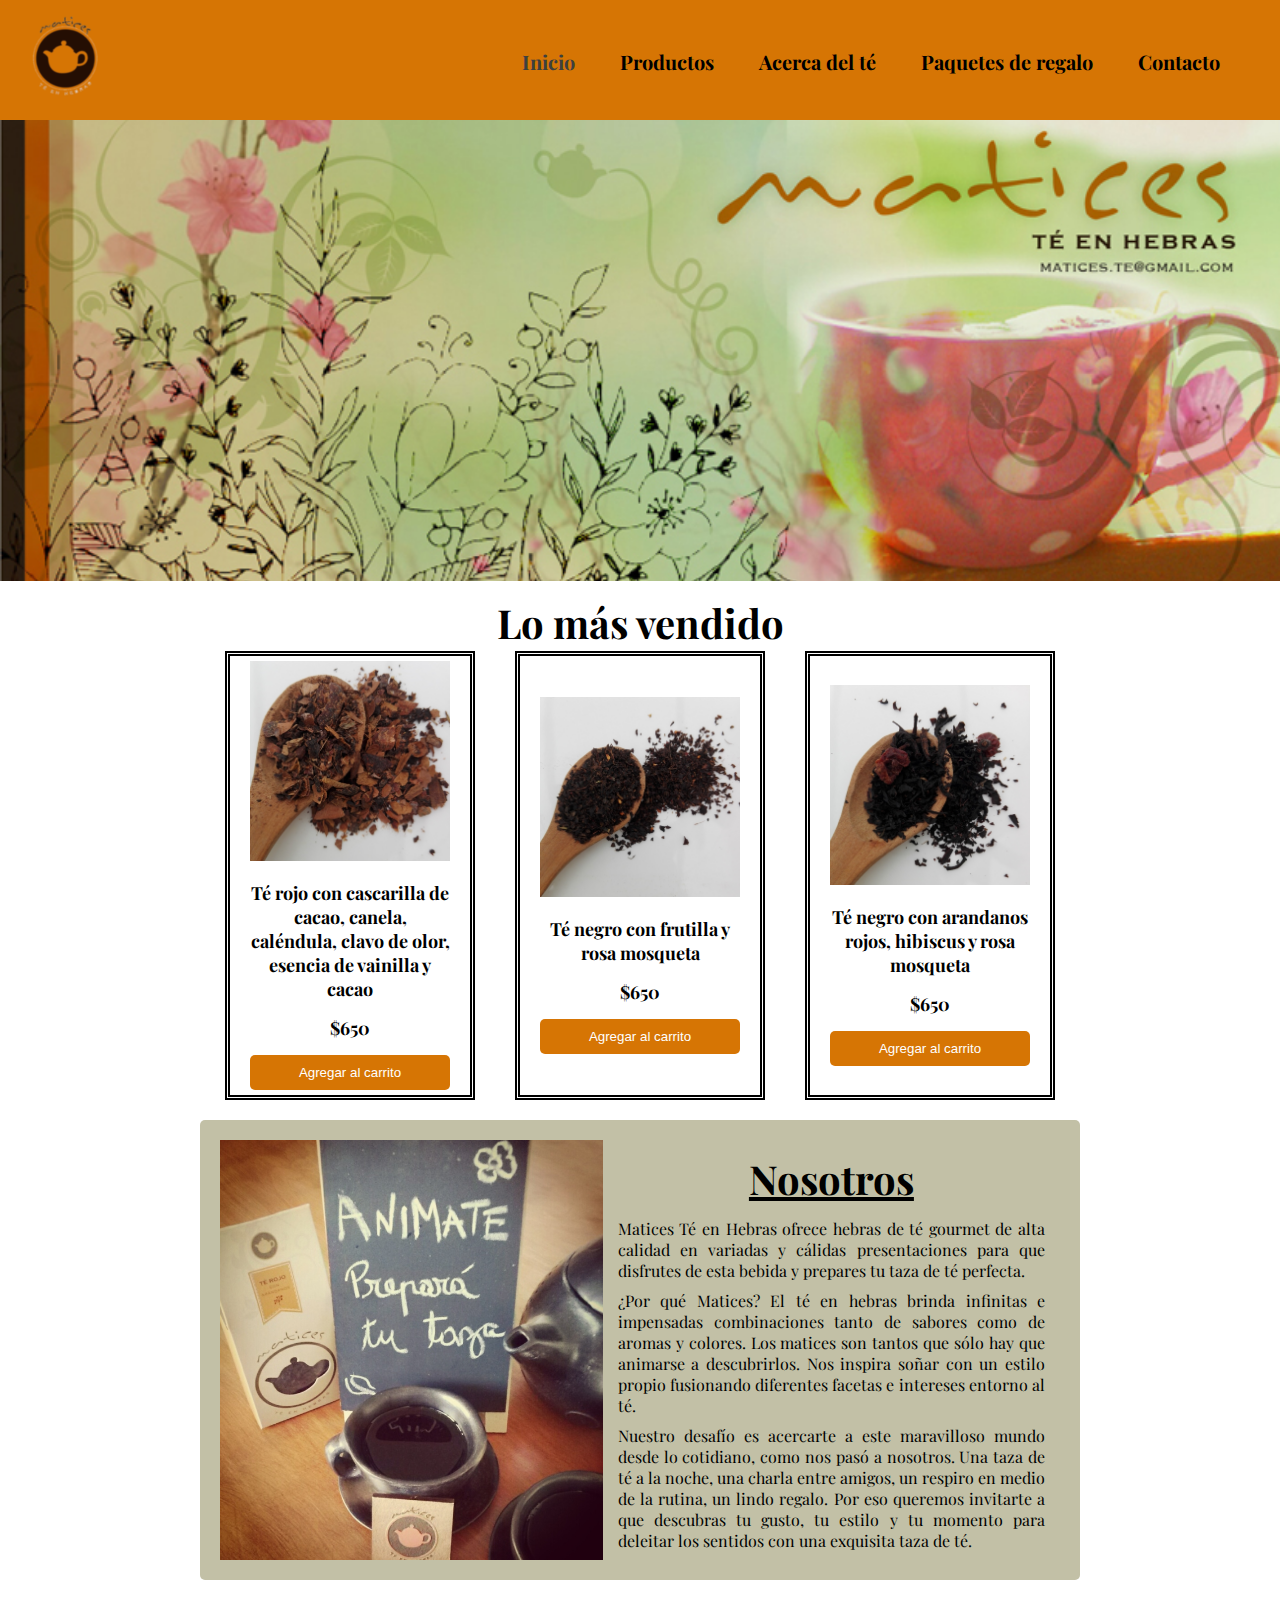
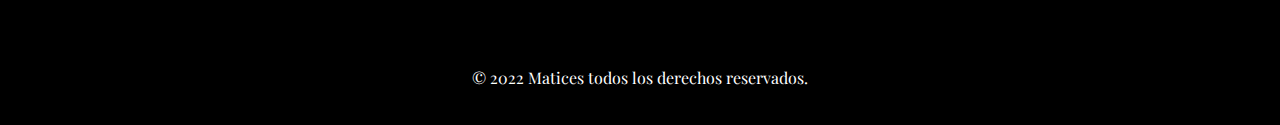
<file: index.html>
<!DOCTYPE html>
<html lang="es">
<head>
    <meta charset="UTF-8"> 
    <meta http-equiv="X-UA-Compatible" content="IE=edge">
    <meta name="viewport" content="width=device-width, initial-scale=1.0">
    <meta name="description" content="Matices ofrece una amplia variedad de té en hebras y productos relacionados a la experiencia de degustación">
    <meta name="keywords" content="Té, té en hebras, regalos de té, variedades de té">
    <link rel="stylesheet" href="https://cdnjs.cloudflare.com/ajax/libs/font-awesome/6.2.1/css/all.min.css" integrity="sha512-MV7K8+y+gLIBoVD59lQIYicR65iaqukzvf/nwasF0nqhPay5w/9lJmVM2hMDcnK1OnMGCdVK+iQrJ7lzPJQd1w==" crossorigin="anonymous" referrerpolicy="no-referrer" />
    <link rel="stylesheet" href="./assets/CSS/style.css">
    <link rel="shortcut icon" href="./assets/img/Icono-logo-matices.png" type="image/x-icon">
    <title>Inicio</title>
</head>
<body>
    <nav>
        <div class="logo">
            <img src="./assets/img/Icono-logo-matices.png" alt="Logo matices">
        </div>
        <input type="checkbox" id="check">
        <label for="check" class="checkbtn">
            <i class="fa-solid fa-bars"></i>
        </label>
        <ul>
            <li><a class="active" href="#">Inicio</a></li>
            <li><a href="./pages/productos.html">Productos</a></li>
            <li><a href="./pages/acerca-del-te.html">Acerca del té</a></li>
            <li><a href="./pages/paquete-regalo.html">Paquetes de regalo</a></li>
            <li><a href="./pages/contacto.html">Contacto</a></li>
        </ul>
    </nav>
    <header></header>
    <main>
        <section class="tarjetas" id="indextarj">
            <div class="titulos2">
                <h1>Lo más vendido</h1>
            </div>
            <div id="tarj">
                <div class="prod">
                    <img class="prod__img" src="./assets/img/Productos/TéRojo-con-cascarilla-de-cacao-canela-caléndula-clavo-de-olor-esencia-de-vainilla-y-cacao.jpg" alt="Té rojo con cascarilla de cacao canela caléndula clavo de olor esencia de vainilla y cacao">
                    <h2 class="prod__titulo">Té rojo con cascarilla de cacao, canela, caléndula, clavo de olor, esencia de vainilla y cacao</h2>
                    <h3 class="prod__precio">$650</h3>
                    <button class="btn">Agregar al carrito</button>
                </div>
                <div class="prod">
                    <img class="prod__img" src="./assets/img/Productos/TéNegro-con-frutilla-y-rosa-mosqueta.jpg" alt="Té negro con frutilla y rosa mosqueta">
                    <h2 class="prod__titulo">Té negro con frutilla y rosa mosqueta</h2>
                    <h3 class="prod__precio">$650</h3>
                    <button class="btn">Agregar al carrito</button>
                </div>
                <div class="prod">
                    <img class="prod__img" src="./assets/img/Productos/TéNegro-con-arandanos-rojos-hibiscus-y-rosa-mosqueta.jpg" alt="Té negro con arandanos rojos hibiscus y rosa mosqueta">
                    <h2 class="prod__titulo">Té negro con arandanos rojos, hibiscus y rosa mosqueta</h2>
                    <h3 class="prod__precio">$650</h3>
                    <button class="btn">Agregar al carrito</button>
                </div>
            </div>
        </section>
        <section class="nosotros">
            <div class="nos">
                <img class="nos__img" src="./assets/img/MaticesTaza.jpg" alt="Matices té en hebras">
                <div class="nos__texto">
                    <h1 class="nos__titulo">Nosotros</h1>
                    <p>Matices Té en Hebras ofrece hebras de té gourmet de alta calidad en variadas y cálidas presentaciones para que disfrutes de esta bebida y prepares tu taza de té perfecta.</p>
                    <p>¿Por qué Matices? El té en hebras brinda infinitas e impensadas combinaciones tanto de sabores como de aromas y colores. Los matices son tantos que sólo hay que animarse a descubrirlos. Nos inspira soñar con un estilo propio fusionando diferentes facetas e intereses entorno al té.</p>
                    <p>Nuestro desafío es acercarte a este maravilloso mundo desde lo cotidiano, como nos pasó a nosotros. Una taza de té a la noche, una charla entre amigos, un respiro en medio de la rutina, un lindo regalo. Por eso queremos invitarte a que descubras tu gusto, tu estilo y tu momento para deleitar los sentidos con una exquisita taza de té.</p>
            </div>
        </section>
    </main>
    <footer>
        <div class="redes">
            <a href="https://es-la.facebook.com/maticesteatime/">
                <i class="fa-brands fa-facebook-f"></i>
            </a>
            <a href="https://www.instagram.com/matices.teenhebras/">
                <i class="fa-brands fa-instagram"></i>
            </a>
        </div>
        <div class="copyright">
            <p>© 2022 Matices todos los derechos reservados.</p>
        </div>
    </footer>
</body>
</html>
</file>
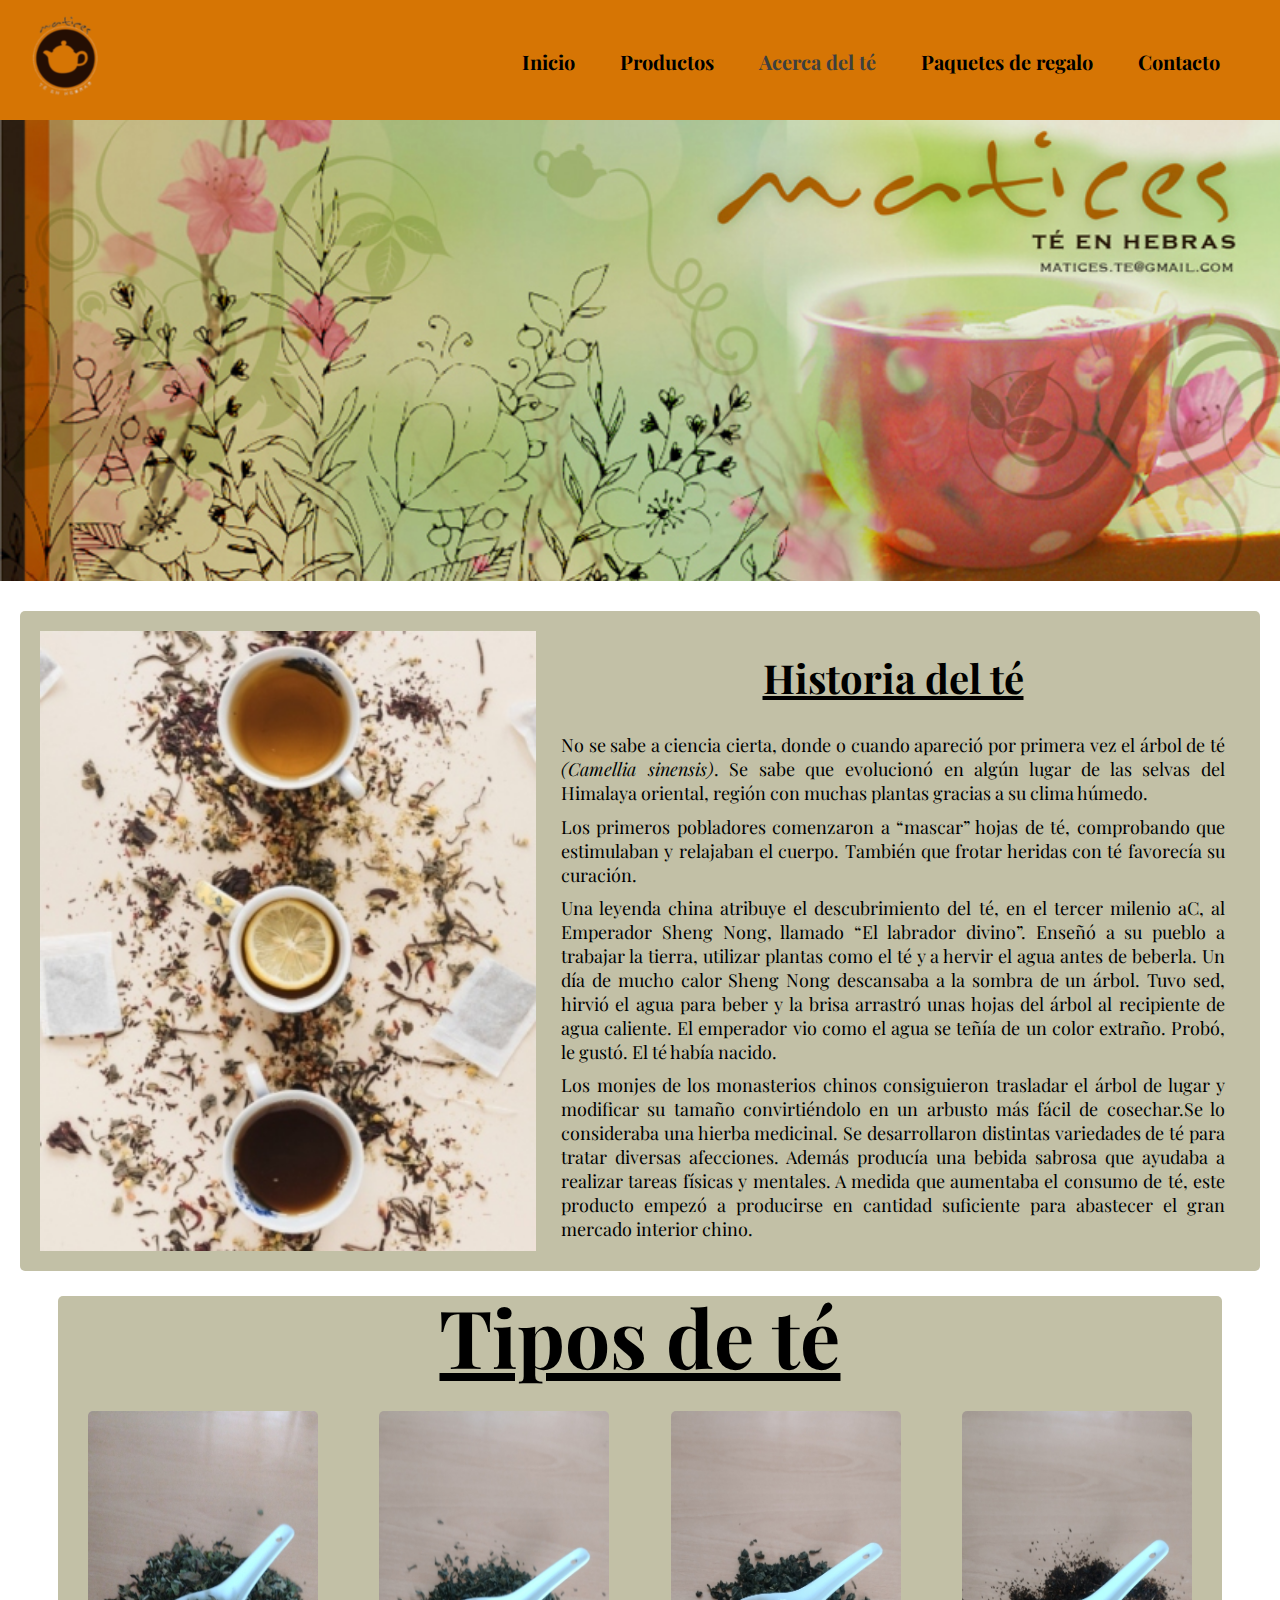
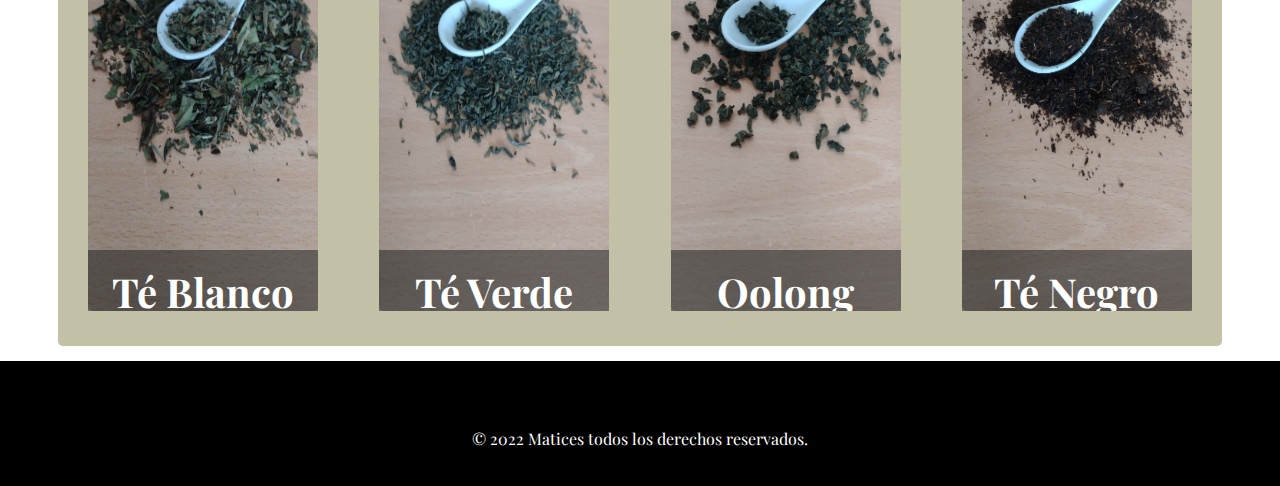
<file: pages/acerca-del-te.html>
<!DOCTYPE html>
<html lang="es">
<head>
    <meta charset="UTF-8">
    <meta http-equiv="X-UA-Compatible" content="IE=edge">
    <meta name="viewport" content="width=device-width, initial-scale=1.0">
    <meta name="description" content="Te contamos algunas cosas acerca del té y sus variedades">
    <meta name="keywords" content="Té, té en hebras, regalos de té, variedades de té">
    <link rel="stylesheet" href="https://cdnjs.cloudflare.com/ajax/libs/font-awesome/6.2.1/css/all.min.css" integrity="sha512-MV7K8+y+gLIBoVD59lQIYicR65iaqukzvf/nwasF0nqhPay5w/9lJmVM2hMDcnK1OnMGCdVK+iQrJ7lzPJQd1w==" crossorigin="anonymous" referrerpolicy="no-referrer" />
    <link rel="stylesheet" href="../assets/CSS/style.css">
    <link rel="shortcut icon" href="../assets/img/Icono-logo-matices.png" type="image/x-icon">
    <title>Acerca del té</title>
</head>
<body>
    <nav>
        <div class="logo">
            <img src="../assets/img/Icono-logo-matices.png" alt="Logo matices">
        </div>
        <input type="checkbox" id="check">
        <label for="check" class="checkbtn">
            <i class="fa-solid fa-bars"></i>
        </label>
        <ul>
            <li><a href="../index.html">Inicio</a></li>
            <li><a href="./productos.html">Productos</a></li>
            <li><a class="active" href="./acerca-del-te.html">Acerca del té</a></li>
            <li><a href="./paquete-regalo.html">Paquetes de regalo</a></li>
            <li><a href="./contacto.html">Contacto</a></li>
        </ul>
    </nav>
    <header></header>
    <main>
        <section class="his">
            <div class="historia">
                <img class="historia__img" src="../assets/img/HistoriaTé.jpg" alt="Tazas de té">
                <div class="historia__texto">
                    <h3 class="historia__titulo">Historia del té</h3>
                    <p>No se sabe a ciencia cierta, donde o cuando apareció por primera vez el árbol de té <em>(Camellia sinensis)</em>. Se sabe que evolucionó en algún lugar de las selvas del Himalaya oriental, región con muchas plantas gracias a su clima húmedo.</p>
                    <p>Los primeros pobladores comenzaron a “mascar” hojas de té, comprobando que estimulaban y relajaban el cuerpo. También que frotar heridas con té favorecía su curación.</p>
                    <p>Una leyenda china atribuye el descubrimiento del té, en el tercer milenio aC, al Emperador Sheng Nong, llamado “El labrador divino”. Enseñó a su pueblo a trabajar la tierra, utilizar plantas como el té y a hervir el agua antes de beberla. Un día de mucho calor Sheng Nong descansaba a la sombra de un árbol. Tuvo sed, hirvió el agua para beber y la brisa arrastró unas hojas del árbol al recipiente de agua caliente. El emperador vio como el agua se teñía de un color extraño. Probó, le gustó. El té había nacido.</p>
                    <p>Los monjes de los monasterios chinos consiguieron trasladar el árbol de lugar y modificar su tamaño convirtiéndolo en un arbusto más fácil de cosechar.Se lo consideraba una hierba medicinal. Se desarrollaron distintas variedades de té para tratar diversas afecciones. Además producía una bebida sabrosa que ayudaba a realizar tareas físicas y mentales. A medida que aumentaba el consumo de té, este producto empezó a producirse en cantidad suficiente para abastecer el gran mercado interior chino.</p>
                </div>
            </div>
        </section>
        <section class="tiposte">
        <div class="tipos">
            <div class="tipostitulo">
                <h1>Tipos de té</h1>
            </div>
            <div class="tiposcard">
                <div class="tiposcontenedor">
                    <img class="imgtes" src="../assets/img/TeBlanco.jpg" alt="Té Blanco">
                    <div class="contenidotipos">
                        <h2>Té Blanco</h2>
                        <p>Alto en antioxidantes, ayuda a reducir el colesterol y mejora la salud bucodental</p>
                    </div>
                </div>
            </div>
            <div class="tiposcard">
                <div class="tiposcontenedor">
                    <img class="imgtes" src="../assets/img/TeVerde.jpg" alt="Té Verde">
                    <div class="contenidotipos">
                        <h2>Té Verde</h2>
                        <p>Antioxidante, suave de sabor, relajante y depurativo</p>
                    </div>
                </div>
            </div>
            <div class="tiposcard">
                <div class="tiposcontenedor">
                    <img class="imgtes" src="../assets/img/Oolong.jpg" alt="Oolong">
                    <div class="contenidotipos">
                        <h2>Oolong</h2>
                        <p>Es intermedio entre el verde y el negro. Acelera el metabolismo y facilita la digestión</p>
                    </div>
                </div>
            </div>
            <div class="tiposcard">
                <div class="tiposcontenedor">
                    <img class="imgtes" src="../assets/img/TeNegro.jpg" alt="Té Negro">
                    <div class="contenidotipos">
                        <h2>Té Negro</h2>
                        <p>Estimula el sistema nervioso central, el corazón y actua como diurético</p>
                    </div>
                </div>
            </div>
        </div>
        </section>
    </main>
    <footer>
        <div class="redes">
            <a href="https://es-la.facebook.com/maticesteatime/">
                <i class="fa-brands fa-facebook-f"></i>
            </a>
            <a href="https://www.instagram.com/matices.teenhebras/">
                <i class="fa-brands fa-instagram"></i>
            </a>
        </div>
        <div class="copyright">
            <p>© 2022 Matices todos los derechos reservados.</p>
        </div>
    </footer>

</body>
</html>
</file>
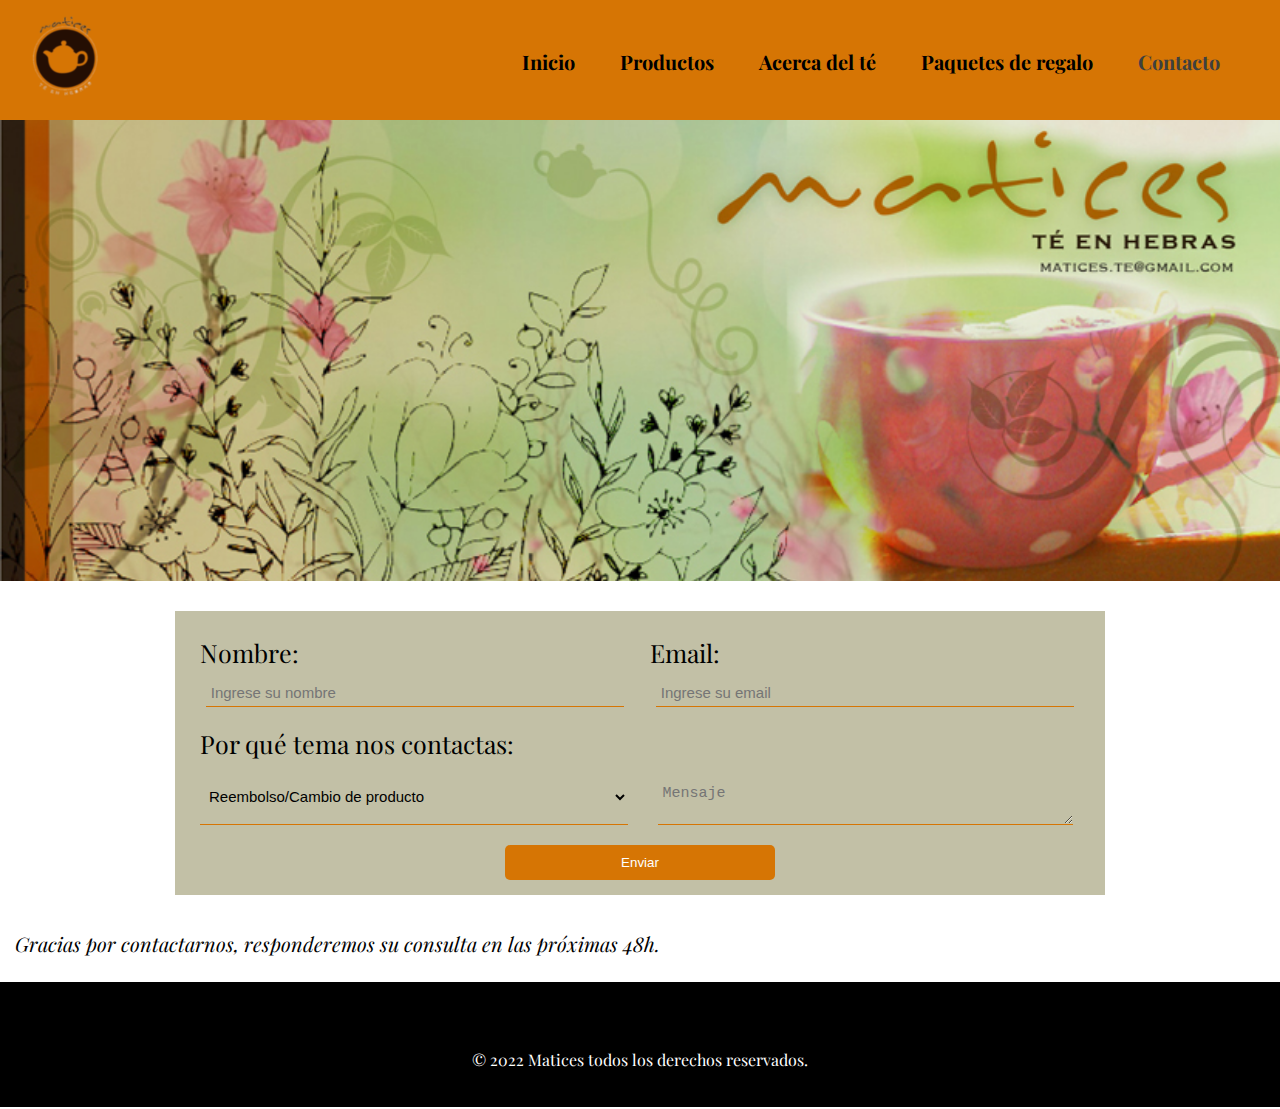
<file: pages/contacto.html>
<!DOCTYPE html>
<html lang="es">
<head>
    <meta charset="UTF-8">
    <meta http-equiv="X-UA-Compatible" content="IE=edge">
    <meta name="viewport" content="width=device-width, initial-scale=1.0">
    <meta name="description" content="Podes consultar la oferta de Matices y las propuestas para regalar">
    <meta name="keywords" content="Té, té en hebras, regalos de té, variedades de té">
    <link rel="stylesheet" href="https://cdnjs.cloudflare.com/ajax/libs/font-awesome/6.2.1/css/all.min.css" integrity="sha512-MV7K8+y+gLIBoVD59lQIYicR65iaqukzvf/nwasF0nqhPay5w/9lJmVM2hMDcnK1OnMGCdVK+iQrJ7lzPJQd1w==" crossorigin="anonymous" referrerpolicy="no-referrer" />
    <link rel="stylesheet" href="../assets/CSS/style.css">
    <link rel="shortcut icon" href="../assets/img/Icono-logo-matices.png" type="image/x-icon">
    <title>Contacto</title>
</head>
<body>
    <nav>
        <div class="logo">
            <img src="../assets/img/Icono-logo-matices.png" alt="Logo matices">
        </div>
        <input type="checkbox" id="check">
        <label for="check" class="checkbtn">
            <i class="fa-solid fa-bars"></i>
        </label>
        <ul>
            <li><a href="../index.html">Inicio</a></li>
            <li><a href="./productos.html">Productos</a></li>
            <li><a href="./acerca-del-te.html">Acerca del té</a></li>
            <li><a href="./paquete-regalo.html">Paquetes de regalo</a></li>
            <li><a class="active" href="./contacto.html">Contacto</a></li>
        </ul>
    </nav>
    <header></header>
    <main>
        <section class="formulario">
        <form action="" class="form">
            <label class="form__name">
                Nombre:
                <input class="form__box" type="text" name="nombre" placeholder="Ingrese su nombre" required>
            </label>
            <label class="form__email">
                Email:
                <input class="form__box" type="text" name="email" placeholder="Ingrese su email" required>
            </label>
            <legend>Por qué tema nos contactas:</legend>
            <select class="form__select">
                <option value="1">Reembolso/Cambio de producto</option>
                <option value="2">Consultar de mi pedido</option>
                <option value="3">Otro</option>
            </select>
            <textarea class="form__msj" placeholder="Mensaje"></textarea>
            <button class="btn" type="submit" value="Enviar">Enviar</button>
        </form>  
        </section>
        <p class="contacto">Gracias por contactarnos, responderemos su consulta en las próximas 48h.</p>
    </main>
    <footer>
        <div class="redes">
            <a href="https://es-la.facebook.com/maticesteatime/">
                <i class="fa-brands fa-facebook-f"></i>
            </a>
            <a href="https://www.instagram.com/matices.teenhebras/">
                <i class="fa-brands fa-instagram"></i>
            </a>
        </div>
        <div class="copyright">
            <p>© 2022 Matices todos los derechos reservados.</p>
        </div>
    </footer>
</body>
</html>
</file>
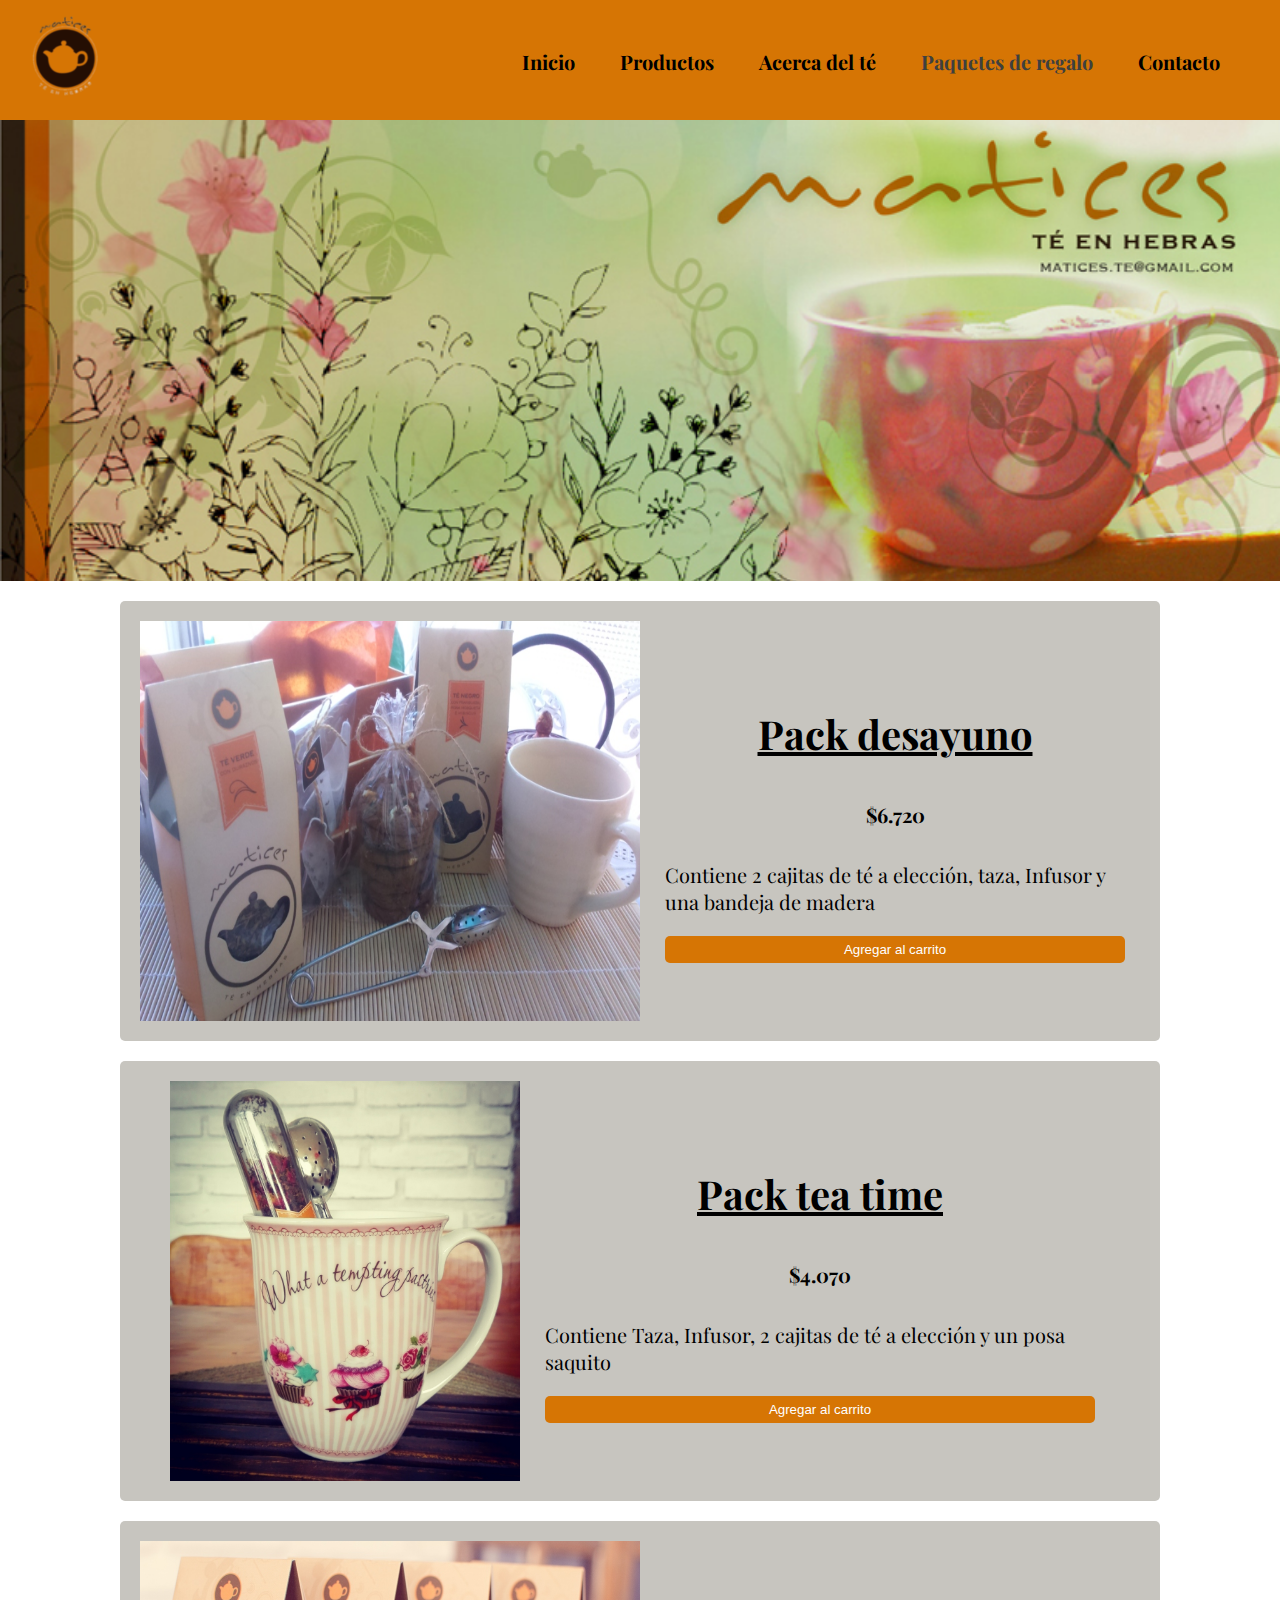
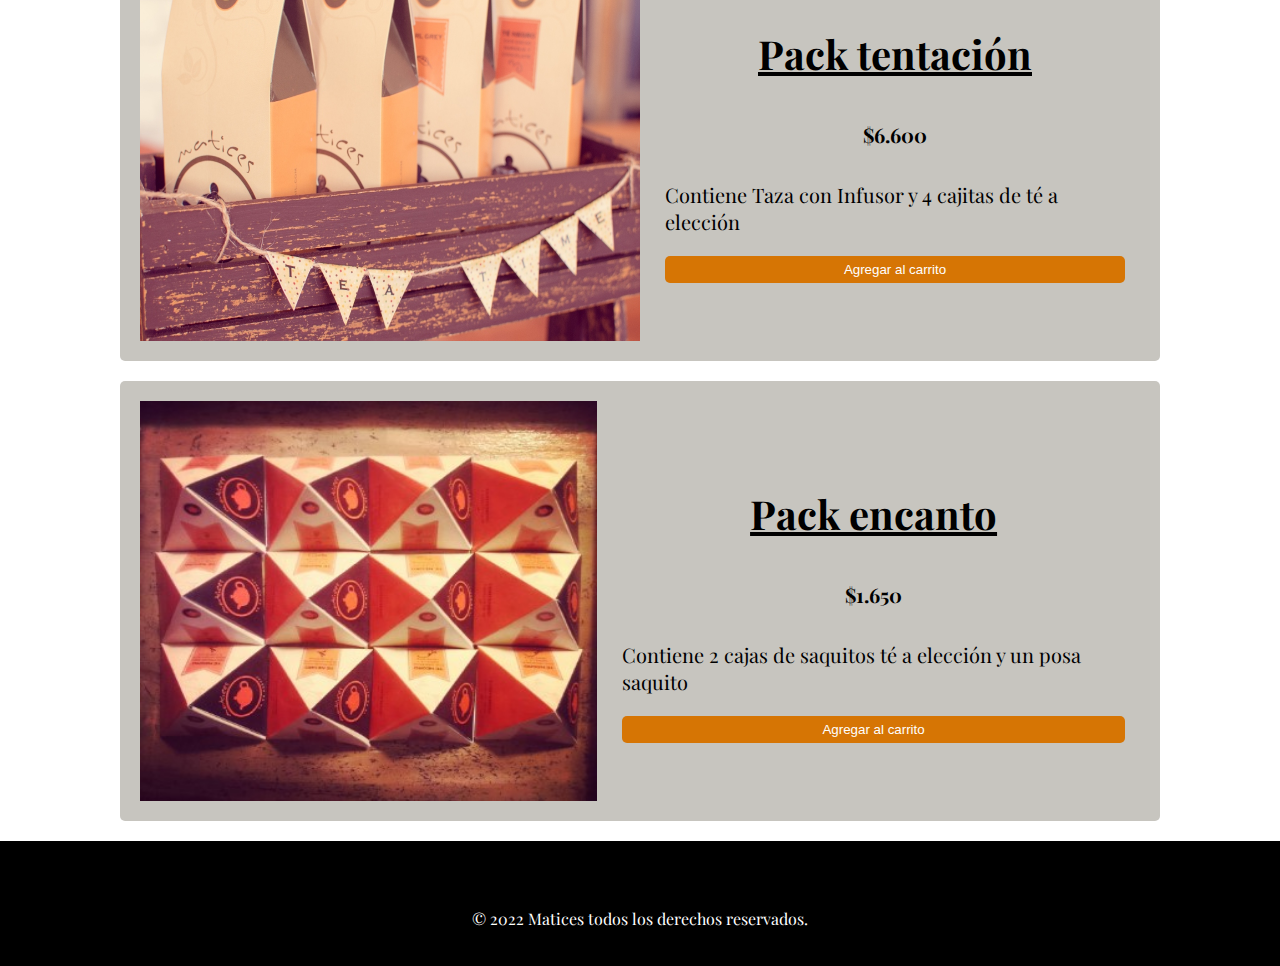
<file: pages/paquete-regalo.html>
<!DOCTYPE html>
<html lang="es">
<head>
    <meta charset="UTF-8">
    <meta http-equiv="X-UA-Compatible" content="IE=edge">
    <meta name="viewport" content="width=device-width, initial-scale=1.0">
    <meta name="description" content="Matices ofrece paquetes de regalo que incluyen té en hebras gourmet">
    <meta name="keywords" content="Té, té en hebras, regalos de té, variedades de té">
    <link rel="stylesheet" href="https://cdnjs.cloudflare.com/ajax/libs/font-awesome/6.2.1/css/all.min.css" integrity="sha512-MV7K8+y+gLIBoVD59lQIYicR65iaqukzvf/nwasF0nqhPay5w/9lJmVM2hMDcnK1OnMGCdVK+iQrJ7lzPJQd1w==" crossorigin="anonymous" referrerpolicy="no-referrer" />
    <link rel="stylesheet" href="../assets/CSS/style.css">
    <link rel="shortcut icon" href="../assets/img/Icono-logo-matices.png" type="image/x-icon">
    <title>Paquetes de regalo</title>
</head>
<body>
    <nav>
        <div class="logo">
            <img src="../assets/img/Icono-logo-matices.png" alt="Logo matices">
        </div>
        <input type="checkbox" id="check">
        <label for="check" class="checkbtn">
            <i class="fa-solid fa-bars"></i>
        </label>
        <ul>
            <li><a href="../index.html">Inicio</a></li>
            <li><a href="./productos.html">Productos</a></li>
            <li><a href="./acerca-del-te.html">Acerca del té</a></li>
            <li><a class="active" href="./paquete-regalo.html">Paquetes de regalo</a></li>
            <li><a href="./contacto.html">Contacto</a></li>
        </ul>
    </nav>
    <header></header>
    <main>
        <section class="PaqRegalo">
            <div class="regalo">
                <img class="regalo__img" src="../assets/img/Paquete-de-regalo/Paquete-de-regalo-desayuno.jpg" alt="Regalos de té">
                <div class="regalo__texto">
                    <h2 class="regalo__titulo">Pack desayuno</h2>
                    <h3 class="regalo__precio">$6.720</h3>
                    <div class="regalo-contenido">
                        <p>Contiene 2 cajitas de té a elección, taza, Infusor y una bandeja de madera</p>
                    </div>
                    <button class="btn">Agregar al carrito</button>
                </div>
            </div>
        </section>
        <section class="PaqRegalo">
            <div class="regalo">
                <img class="regalo__img2" src="../assets/img/Paquete-de-regalo/Paquete-de-regalo-con-infusor-y-taza.jpg" alt="Regalos de té">
                <div class="regalo__texto">
                    <h2 class="regalo__titulo">Pack tea time</h2>
                    <h3 class="regalo__precio">$4.070</h3>
                    <div class="regalo-contenido">
                        <p>Contiene Taza, Infusor, 2 cajitas de té a elección y un posa saquito</p>
                    </div>
                    <button class="btn">Agregar al carrito</button>
                </div>
            </div>
        </section>
        <section class="PaqRegalo">
            <div class="regalo">
                <img class="regalo__img" src="../assets/img/Paquete-de-regalo/Paquete-de-regalo-4Cajitas.jpg" alt="Regalos de té">
                <div class="regalo__texto">
                    <h2 class="regalo__titulo">Pack tentación</h2>
                    <h3 class="regalo__precio">$6.600</h3>
                    <div class="regalo-contenido">
                        <p>Contiene Taza con Infusor y 4 cajitas de té a elección</p>
                    </div>
                    <button class="btn">Agregar al carrito</button>
                </div>
            </div>
        </section>
        <section class="PaqRegalo">
            <div class="regalo">
                <img class="regalo__img" src="../assets/img/Paquete-de-regalo/Paquete-de-regalo-saquitos.jpg" alt="Regalos de té">
                <div class="regalo__texto">
                    <h2 class="regalo__titulo">Pack encanto</h2>
                    <h3 class="regalo__precio">$1.650</h3>
                    <div class="regalo-contenido">
                        <p>Contiene 2 cajas de saquitos té a elección y un posa saquito</p>
                    </div>
                    <button class="btn">Agregar al carrito</button>
                </div>
            </div>
        </section>
    </main>
    <footer>
        <div class="redes">
            <a href="https://es-la.facebook.com/maticesteatime/">
                <i class="fa-brands fa-facebook-f"></i>
            </a>
            <a href="https://www.instagram.com/matices.teenhebras/">
                <i class="fa-brands fa-instagram"></i>
            </a>
        </div>
        <div class="copyright">
            <p>© 2022 Matices todos los derechos reservados.</p>
        </div>
    </footer>
</body>
</html>
</file>
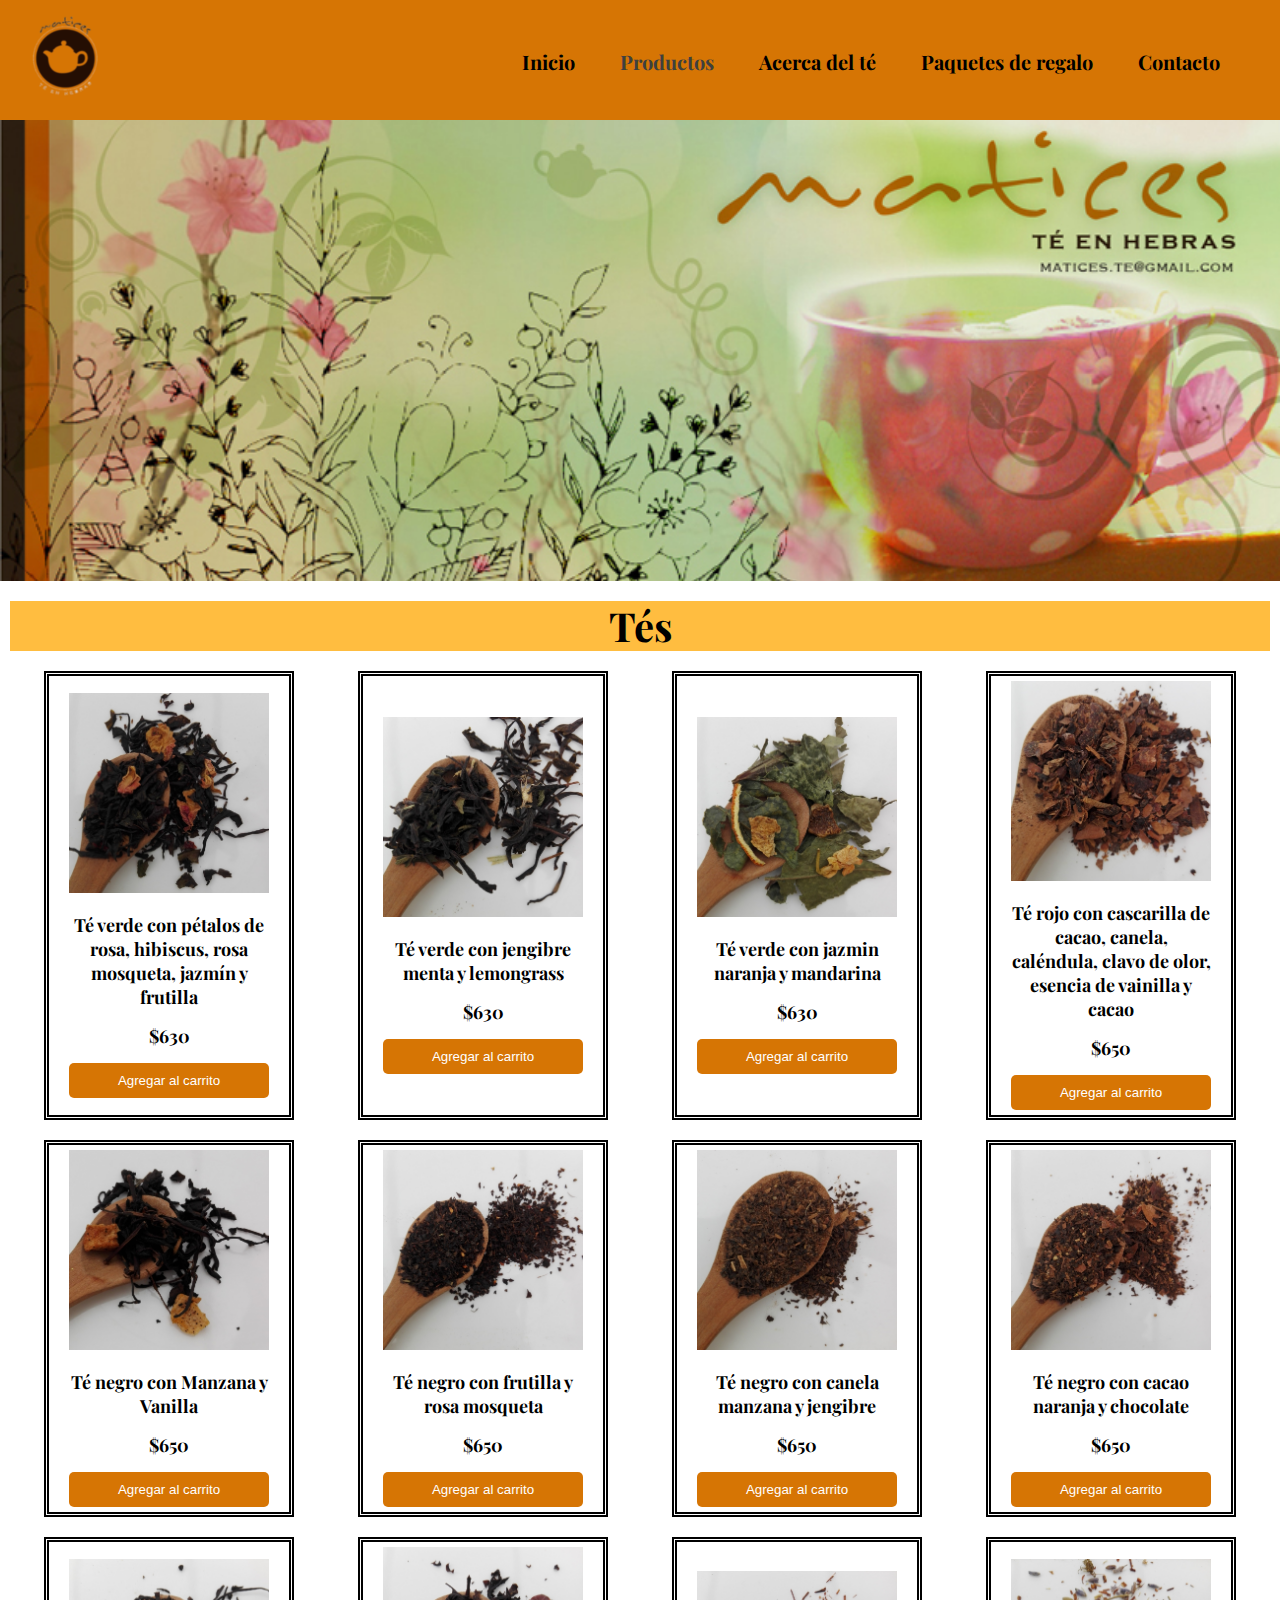
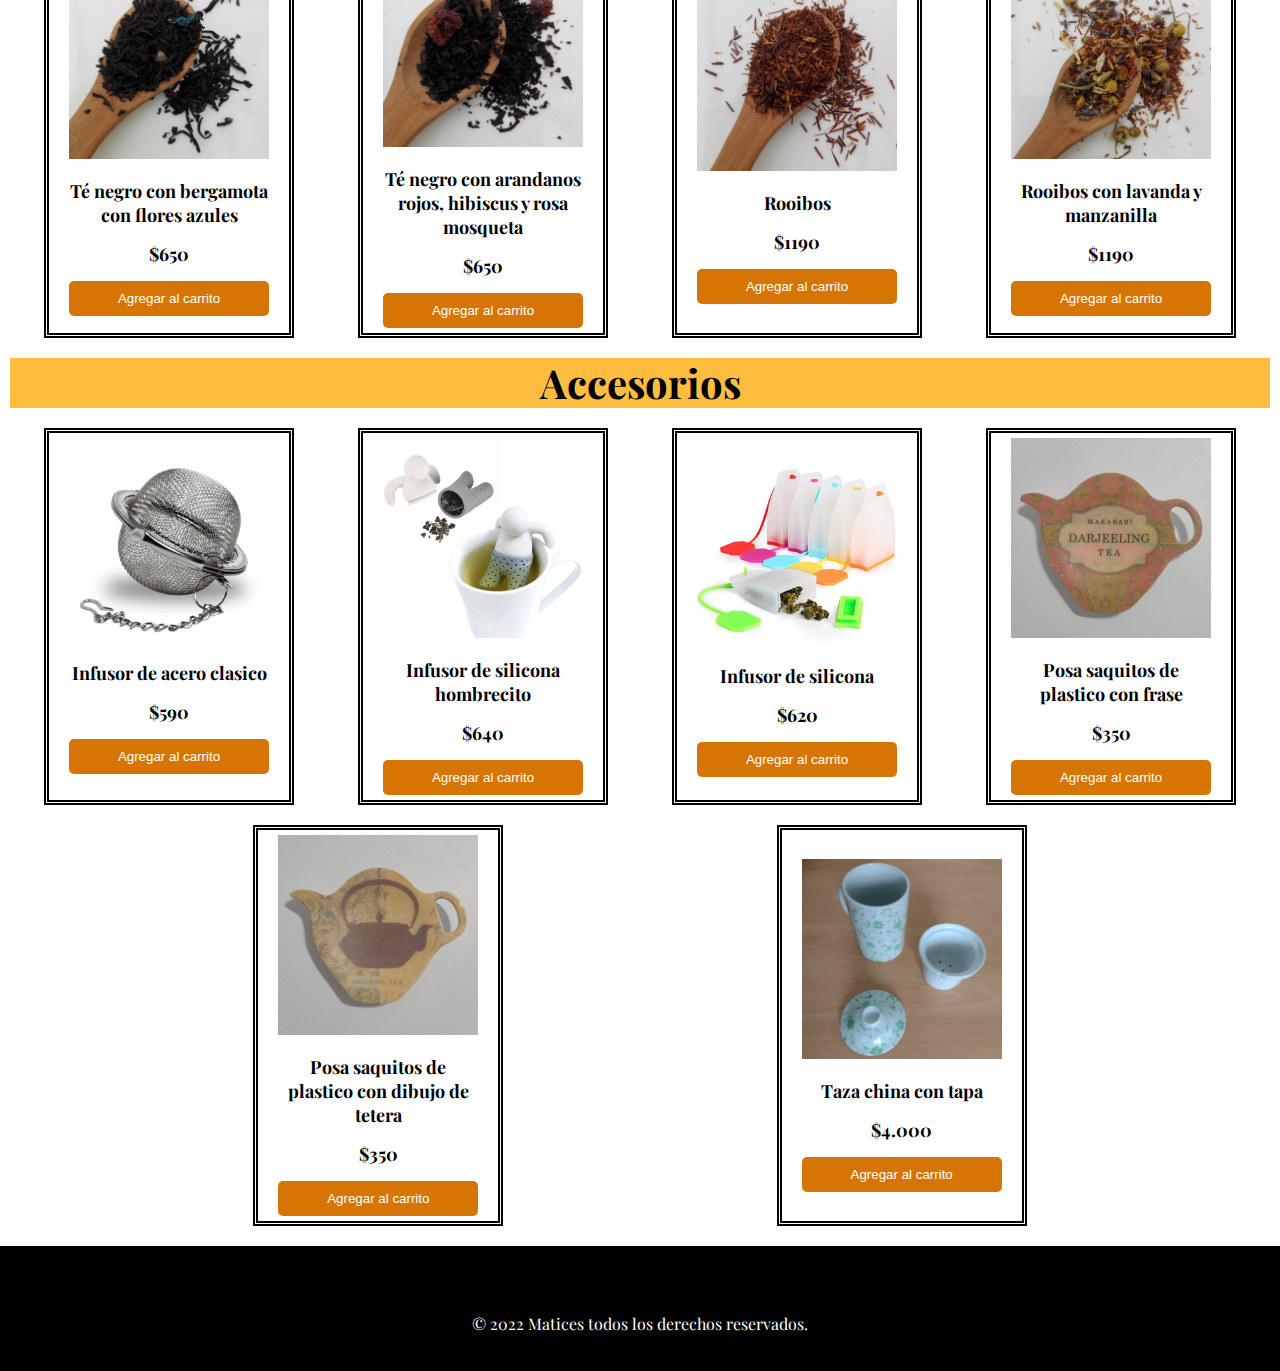
<file: pages/productos.html>
<!DOCTYPE html>
<html lang="es">
<head>
    <meta charset="UTF-8">
    <meta http-equiv="X-UA-Compatible" content="IE=edge">
    <meta name="viewport" content="width=device-width, initial-scale=1.0">
    <meta name="description" content="Matices ofrece una amplia variedad de té en hebras y podes consultar nuestro stock disponible">
    <meta name="keywords" content="Té, té en hebras, regalos de té, variedades de té">
    <link rel="stylesheet" href="https://cdnjs.cloudflare.com/ajax/libs/font-awesome/6.2.1/css/all.min.css" integrity="sha512-MV7K8+y+gLIBoVD59lQIYicR65iaqukzvf/nwasF0nqhPay5w/9lJmVM2hMDcnK1OnMGCdVK+iQrJ7lzPJQd1w==" crossorigin="anonymous" referrerpolicy="no-referrer" />
    <link rel="stylesheet" href="../assets/CSS/style.css">
    <link rel="shortcut icon" href="../assets/img/Icono-logo-matices.png" type="image/x-icon">
    <title>Productos</title>
</head>
<body>
    <nav>
        <div class="logo">
            <img src="../assets/img/Icono-logo-matices.png" alt="Logo matices">
        </div>
        <input type="checkbox" id="check">
        <label for="check" class="checkbtn">
            <i class="fa-solid fa-bars"></i>
        </label>
        <ul>
            <li><a href="../index.html">Inicio</a></li>
            <li><a class="active" href="./productos.html">Productos</a></li>
            <li><a href="./acerca-del-te.html">Acerca del té</a></li>
            <li><a href="./paquete-regalo.html">Paquetes de regalo</a></li>
            <li><a href="./contacto.html">Contacto</a></li>
        </ul>
    </nav>
    <header></header>
    <main>
        
        <section class="tarjetas">
            <div class="titulos">
                <h1>Tés</h1>
            </div>
            <div class="prod">
                <img class="prod__img" src="../assets/img/Productos/TéVerde-con-pétalos-de-rosa-hibiscus-rosa-mosqueta-jazmín-y-frutilla.jpg" alt="Té verde con pétalos de rosa, hibiscus, rosa mosqueta, jazmín y frutilla">
                <h2 class="prod__titulo">Té verde con pétalos de rosa, hibiscus, rosa mosqueta, jazmín y frutilla</h2>
                <h3 class="prod__precio">$630</h3>
                <button class="btn">Agregar al carrito</button>
            </div>
            <div class="prod">
                <img class="prod__img" src="../assets/img/Productos/TéVerde-con-jengibre-menta-y-lemongrass.jpg" alt="Té verde con jengibre menta y lemongrass">
                <h2 class="prod__titulo">Té verde con jengibre menta y lemongrass</h2>
                <h3 class="prod__precio">$630</h3>
                <button class="btn">Agregar al carrito</button>
            </div>
            <div class="prod">
                <img class="prod__img" src="../assets/img/Productos/TéVerde-con-jazmin-naranja-y-mandarina.jpg" alt="Té verde con jazmin naranja y mandarina">
                <h2 class="prod__titulo">Té verde con jazmin naranja y mandarina</h2>
                <h3 class="prod__precio">$630</h3>
                <button class="btn">Agregar al carrito</button>
            </div>
            <div class="prod">
                <img class="prod__img" src="../assets/img/Productos/TéRojo-con-cascarilla-de-cacao-canela-caléndula-clavo-de-olor-esencia-de-vainilla-y-cacao.jpg" alt="Té rojo con cascarilla de cacao, canela, caléndula, clavo de olor, esencia de vainilla y cacao">
                <h2 class="prod__titulo">Té rojo con cascarilla de cacao, canela, caléndula, clavo de olor, esencia de vainilla y cacao</h2>
                <h3 class="prod__precio">$650</h3>
                <button class="btn">Agregar al carrito</button>
            </div>
            <div class="prod">
                <img class="prod__img" src="../assets/img/Productos/TéNegro-con-Manzana-y-Vanilla.jpg" alt="Té negro con Manzana y Vanilla">
                <h2 class="prod__titulo">Té negro con Manzana y Vanilla</h2>
                <h3 class="prod__precio">$650</h3>
                <button class="btn">Agregar al carrito</button>
            </div>
            <div class="prod">
                <img class="prod__img" src="../assets/img/Productos/TéNegro-con-frutilla-y-rosa-mosqueta.jpg" alt="Té negro con frutilla y rosa mosqueta">
                <h2 class="prod__titulo">Té negro con frutilla y rosa mosqueta</h2>
                <h3 class="prod__precio">$650</h3>
                <button class="btn">Agregar al carrito</button>
            </div>
            <div class="prod">
                <img class="prod__img" src="../assets/img/Productos/TéNegro-con-canela-manzana-y-jengibre.jpg" alt="Té negro con canela manzana y jengibre">
                <h2 class="prod__titulo">Té negro con canela manzana y jengibre</h2>
                <h3 class="prod__precio">$650</h3>
                <button class="btn">Agregar al carrito</button>
            </div>
            <div class="prod">
                <img class="prod__img" src="../assets/img/Productos/TéNegro-con-cacao-naranja-y-chocolate.jpg" alt="Té negro con cacao naranja y chocolate">
                <h2 class="prod__titulo">Té negro con cacao naranja y chocolate</h2>
                <h3 class="prod__precio">$650</h3>
                <button class="btn">Agregar al carrito</button>
            </div>
            <div class="prod">
                <img class="prod__img" src="../assets/img/Productos/TéNegro-con-bergamota-con-flores-azules.jpg" alt="Té negro bergamota con flores azules">
                <h2 class="prod__titulo">Té negro con bergamota con flores azules</h2>
                <h3 class="prod__precio">$650</h3>
                <button class="btn">Agregar al carrito</button>
            </div>
            <div class="prod">
                <img class="prod__img" src="../assets/img/Productos/TéNegro-con-arandanos-rojos-hibiscus-y-rosa-mosqueta.jpg" alt="Té negro con arandanos rojos hibiscus y rosa mosqueta">
                <h2 class="prod__titulo">Té negro con arandanos rojos, hibiscus y rosa mosqueta</h2>
                <h3 class="prod__precio">$650</h3>
                <button class="btn">Agregar al carrito</button>
            </div>
            <div class="prod">
                <img class="prod__img" src="../assets/img/Productos/Rooibos.jpg" alt="Rooibos">
                <h2 class="prod__titulo">Rooibos</h2>
                <h3 class="prod__precio">$1190</h3>
                <button class="btn">Agregar al carrito</button>
            </div>
            <div class="prod">
                <img class="prod__img" src="../assets/img/Productos/Rooibos-con-lavanda-y-manzanilla.jpg" alt="Rooibos con lavanda y manzanilla">
                <h2 class="prod__titulo">Rooibos con lavanda y manzanilla</h2>
                <h3 class="prod__precio">$1190</h3>
                <button class="btn">Agregar al carrito</button>
            </div>

            <div class="titulos">
                <h1>Accesorios</h1>
            </div>
            <div class="prod">
                <img class="prod__img" src="../assets/img/Productos/infusores-acero.jpg" alt="infusor acero">
                <h2 class="prod__titulo">Infusor de acero clasico</h2>
                <h3 class="prod__precio">$590</h3>
                <button class="btn">Agregar al carrito</button>
            </div>
            <div class="prod">
                <img class="prod__img" src="../assets/img/Productos/infusores-de-silicona1.webp" alt="infusor de silicona hombrecito">
                <h2 class="prod__titulo">Infusor de silicona hombrecito</h2>
                <h3 class="prod__precio">$640</h3>
                <button class="btn">Agregar al carrito</button>
            </div>
            <div class="prod">
                <img class="prod__img" src="../assets/img/Productos/infusores-de-silicona2.jpg" alt="infusores de silicona saquito de té">
                <h2 class="prod__titulo">Infusor de silicona</h2>
                <h3 class="prod__precio">$620</h3>
                <button class="btn">Agregar al carrito</button>
            </div>
            <div class="prod">
                <img class="prod__img" src="../assets/img/Productos/posa-saquitos-MAKABARY-DARJEELING-TEA.jpg" alt="Posa saquitos de plastico">
                <h2 class="prod__titulo">Posa saquitos de plastico con frase</h2>
                <h3 class="prod__precio">$350</h3>
                <button class="btn">Agregar al carrito</button>
            </div>
            <div class="prod">
                <img class="prod__img" src="../assets/img/Productos/posa-saquitos-OOLONG-TEA.jpg" alt="Posa saquitos de plastico">
                <h2 class="prod__titulo">Posa saquitos de plastico con dibujo de tetera</h2>
                <h3 class="prod__precio">$350</h3>
                <button class="btn">Agregar al carrito</button>
            </div>
            <div class="prod">
                <img class="prod__img" src="../assets/img/Productos/taza-china.jpg" alt="Taza china con tapa">
                <h2 class="prod__titulo">Taza china con tapa</h2>
                <h3 class="prod__precio">$4.000</h3>
                <button class="btn">Agregar al carrito</button>
            </div>
        </section>
    </main>
    <footer>
        <div class="redes">
            <a href="https://es-la.facebook.com/maticesteatime/">
                <i class="fa-brands fa-facebook-f"></i>
            </a>
            <a href="https://www.instagram.com/matices.teenhebras/">
                <i class="fa-brands fa-instagram"></i>
            </a>
        </div>
        <div class="copyright">
            <p>© 2022 Matices todos los derechos reservados.</p>
        </div>
    </footer>
</body>
</html>
</file>
<file: assets/CSS/style.css>
@import url("https://fonts.googleapis.com/css2?family=Playfair+Display:ital,wght@0,400;0,500;0,600;0,700;0,800;0,900;1,400;1,500;1,600;1,700;1,800;1,900&display=swap");
* {
  margin: 0;
  padding: 0;
}

body {
  font-family: Playfair Display;
  height: 100vh;
  display: grid;
  grid-template-columns: 1fr 1fr;
  grid-template-rows: 1f 1fr 1fr 1fr;
  gap: 10px;
  grid-template-areas: "nav     nav" "header  header" "main    main" "footer  footer";
}
body main {
  grid-area: main;
}

nav {
  display: flex;
  flex-wrap: wrap;
  background-color: #D67504;
  width: 100%;
  height: 100px;
  justify-content: space-between;
  align-items: center;
  position: fixed;
  top: 0px;
  z-index: 2;
  padding: 10px;
  font-size: 20px;
}
@media screen and (min-width: 886px) {
  nav {
    height: 100px;
  }
}
nav .logo {
  padding: 5px 20px;
}
nav #check {
  display: none;
}
nav #check:checked ~ ul {
  height: 100vh;
}
nav #check:checked ~ ul li {
  display: block;
}
nav .checkbtn {
  font-size: 25px;
  color: black;
  margin: 5px 25px 5px 5px;
}
@media screen and (min-width: 886px) {
  nav .checkbtn {
    display: none;
  }
}
nav ul {
  position: fixed;
  width: 100%;
  height: 0vh;
  top: 120px;
  background: #D67504;
  text-align: center;
  transition: all 0.2s;
  list-style-type: none;
  margin-left: -10px;
}
@media screen and (min-width: 886px) {
  nav ul {
    position: relative;
    height: 100px;
    top: -100px;
    background: none;
    transition: none;
    text-align: right;
    margin-right: 50px;
  }
}
nav ul li {
  display: none;
  line-height: 30px;
  margin: 50px 0;
  transition: all 0.5s;
}
@media screen and (min-width: 886px) {
  nav ul li {
    display: inline-block;
    line-height: 100px;
    margin: 5px 20px;
    transition: none;
  }
}
nav ul li a {
  text-decoration: none;
  color: black;
  font-size: 16px;
  font-weight: bold;
}
nav ul li a.active, nav ul li a:hover {
  color: #3E403E;
  transition: #3E403E;
}
@media screen and (min-width: 886px) {
  nav ul li a {
    font-size: 20px;
  }
}

header {
  background: url(../img/header_prim.jpg) right;
  background-size: cover;
  width: 100%;
  height: 36vw;
  display: flex;
  margin-bottom: 110px;
  position: relative;
  z-index: 1;
  top: 110px;
  grid-area: header;
}

footer {
  grid-area: footer;
  background-color: black;
  width: 100%;
  height: 125px;
  display: flex;
  flex-direction: column;
  justify-content: center;
}
footer .redes {
  display: flex;
  width: 100%;
  align-items: center;
  justify-content: center;
}
footer .redes a {
  margin: 15px;
}
footer .redes a i {
  font-size: 30px;
  color: #D67504;
}
footer .copyright {
  display: flex;
  align-items: center;
  justify-content: center;
  margin: 10px;
}
footer .copyright p {
  color: white;
  text-align: center;
}

.btn {
  display: block;
  width: 100%;
  padding: 10px;
  background-color: #D67504;
  color: white;
  border: none;
  border-radius: 5px;
}
.btn:hover {
  background-color: #D9AE5F;
  color: black;
}

#indextarj {
  font-weight: bold;
  width: 100%;
  display: flex;
  flex-wrap: wrap;
  justify-content: center;
}
#indextarj .titulos2 {
  display: flex;
  flex-wrap: wrap;
  height: 40px;
  width: 100%;
  justify-content: center;
  align-items: center;
  padding: 5px;
  font-size: clamp(15px, 5vw, 20px);
}
#indextarj #tarj {
  display: flex;
  flex-direction: row;
}
@media (max-width: 900px) {
  #indextarj #tarj {
    flex-direction: column;
  }
}

.nosotros {
  display: flex;
  flex-wrap: wrap;
  justify-content: center;
}
.nosotros .nos {
  display: flex;
  width: 840px;
  height: 420px;
  padding: 20px;
  margin: 10px;
  justify-content: center;
  background-color: #C2C0A6;
  border-radius: 5px;
}
@media (max-width: 830px) {
  .nosotros .nos {
    width: 350px;
    height: auto;
    flex-direction: column;
  }
}
@media (max-width: 440px) {
  .nosotros .nos {
    width: 270px;
  }
}
.nosotros .nos .nos__img {
  width: 100%;
}
.nosotros .nos .nos__texto {
  display: flex;
  flex-wrap: wrap;
  justify-content: center;
  margin: 0px 15px;
}
.nosotros .nos .nos__texto .nos__titulo {
  display: flex;
  text-decoration: underline;
  margin: 8px;
  padding: 0px 20px;
  justify-content: center;
  align-items: center;
  gap: 10px;
  font-size: clamp(25px, 5vw, 40px);
}
.nosotros .nos .nos__texto p {
  font-size: 16px;
  text-align: justify;
}

.tarjetas {
  display: flex;
  flex-wrap: wrap;
  justify-content: space-evenly;
}
.tarjetas .titulos {
  display: flex;
  background-color: #FFBD40;
  height: 40px;
  width: 100%;
  justify-content: center;
  align-items: center;
  padding: 5px;
  margin: 10px;
  font-size: 20px;
}
.tarjetas .prod {
  display: flex;
  flex-direction: column;
  width: 200px;
  height: auto;
  border: 5px double;
  margin: 10px 20px;
  padding: 5px 20px;
  justify-content: center;
  align-items: center;
  gap: 10px;
  background-color: white;
}
.tarjetas .prod .prod__img {
  display: flex;
  width: 100%;
  margin-bottom: 10px;
}
.tarjetas .prod .prod__titulo {
  text-align: center;
  font-size: 18px;
}
.tarjetas .prod .prod__precio {
  font-size: 18px;
  padding: 5px;
  text-align: center;
}

.his {
  display: flex;
  flex-wrap: wrap;
  justify-content: center;
}
.his .historia {
  display: flex;
  justify-content: center;
  background-color: #C2C0A6;
  width: 1200px;
  height: 620px;
  padding: 20px;
  margin: 20px;
  gap: 10px;
  border-radius: 5px;
}
@media (max-width: 1210px) {
  .his .historia {
    flex-direction: column;
    height: auto;
  }
}
.his .historia .historia__img {
  width: 100%;
}
.his .historia .historia__texto {
  display: flex;
  flex-wrap: wrap;
  justify-content: center;
  margin: 0px 15px;
}
.his .historia .historia__texto .historia__titulo {
  display: flex;
  align-content: center;
  text-align: center;
  text-decoration: underline;
  padding: 10px;
  margin: 10px;
  font-size: clamp(25px, 5vw, 40px);
}
.his .historia .historia__texto p {
  text-align: justify;
  font-size: clamp(15px, 5vw, 18px);
}

.tiposte {
  display: flex;
  justify-content: center;
  align-items: center;
}
.tiposte .tipos {
  height: 650px;
  width: 91%;
  border-radius: 5px;
  margin: 5px;
  justify-content: center;
  align-items: center;
  background: #C2C0A6;
  display: grid;
  grid-template-columns: 1fr 1fr 1fr 1fr;
  grid-template-rows: 80px 1fr;
  grid-template-areas: "zt zt zt zt" "z1 z2 z3 z4";
}
.tiposte .tipos:nth-child(2) {
  grid-area: z1;
}
.tiposte .tipos:nth-child(3) {
  grid-area: z2;
}
.tiposte .tipos:nth-child(4) {
  grid-area: z3;
}
.tiposte .tipos:nth-child(5) {
  grid-area: z4;
}
@media (max-width: 1146px) {
  .tiposte .tipos {
    width: 650px;
    height: 1160px;
    grid-template-columns: 1fr 1fr;
    grid-template-rows: 80px 1fr 1fr 1fr 1fr;
    grid-template-areas: "zt zt" "z1 z2" "z1 z2" "z3 z4" "z3 z4";
  }
}
@media (max-width: 694px) {
  .tiposte .tipos {
    width: 380px;
    height: 2300px;
    grid-template-columns: 1fr;
    grid-template-rows: 100px 1fr 1fr 1fr 1fr;
    grid-template-areas: "zt" "z1" "z1" "z2" "z2" "z3" "z3" "z4" "z4";
  }
}
@media (max-width: 438px) {
  .tiposte .tipos {
    width: 320px;
    height: 2500px;
    grid-template-rows: 160px 1fr 1fr 1fr 1fr;
  }
}
.tiposte .tipos .tipostitulo {
  grid-area: zt;
  display: flex;
  text-decoration: underline;
  padding: 10px;
  margin: 10px;
  text-align: center;
  justify-self: center;
  align-self: center;
  gap: 10px;
  font-size: clamp(25px, 5vw, 40px);
}
.tiposte .tipos .tiposcard {
  display: flex;
  margin: 5px;
  justify-self: center;
  align-self: center;
}
.tiposte .tipos .tiposcard .tiposcontenedor {
  height: 500px;
  margin: 10px;
  overflow: hidden;
}
.tiposte .tipos .tiposcard .tiposcontenedor:hover {
  cursor: pointer;
}
.tiposte .tipos .tiposcard .tiposcontenedor:hover .contenidotipos {
  height: 240px;
  bottom: 240px;
  background: rgba(27, 27, 27, 0.5);
}
.tiposte .tipos .tiposcard .tiposcontenedor:hover .contenidotipos p {
  opacity: 1;
  visibility: visible;
}
.tiposte .tipos .tiposcard .tiposcontenedor .imgtes {
  height: 500px;
  width: 230px;
  border-radius: 5px;
}
.tiposte .tipos .tiposcard .tiposcontenedor .contenidotipos {
  height: 70px;
  width: 230px;
  padding: 5px;
  box-sizing: border-box;
  position: relative;
  bottom: 65px;
  background: rgba(27, 27, 27, 0.5);
  color: white;
  transition: 0.9s;
}
.tiposte .tipos .tiposcard .tiposcontenedor .contenidotipos h2 {
  margin: 10px;
  font-size: 40px;
  text-align: center;
}
.tiposte .tipos .tiposcard .tiposcontenedor .contenidotipos p {
  font-size: 20px;
  margin: 20px;
  visibility: hidden;
  opacity: 0;
}

.PaqRegalo {
  display: flex;
  flex-wrap: wrap;
  justify-content: center;
  align-items: center;
}
.PaqRegalo .regalo {
  display: flex;
  justify-content: center;
  background-color: #C7C5BF;
  width: 1000px;
  height: 400px;
  padding: 20px;
  margin: 10px;
  gap: 10px;
  border-radius: 5px;
}
@media (max-width: 970px) {
  .PaqRegalo .regalo {
    flex-direction: column;
    height: auto;
  }
}
.PaqRegalo .regalo .regalo__img {
  width: 50%;
  display: flex;
  justify-content: center;
  align-items: center;
}
@media (max-width: 970px) {
  .PaqRegalo .regalo .regalo__img {
    width: 100%;
  }
}
.PaqRegalo .regalo .regalo__img2 {
  width: 350px;
  display: flex;
  justify-content: center;
  align-items: center;
}
@media (max-width: 970px) {
  .PaqRegalo .regalo .regalo__img2 {
    width: 100%;
  }
}
.PaqRegalo .regalo .regalo__texto {
  display: grid;
  grid-template-rows: 140px 40px 1fr 1fr;
  grid-template-columns: 1fr;
  grid-template-areas: "zt" "zp" "zc" "zb";
  justify-self: center;
  align-self: center;
  margin: 0px 15px;
  width: 550px;
  gap: 10px;
}
@media (max-width: 675px) {
  .PaqRegalo .regalo .regalo__texto {
    width: 300px;
  }
}
@media (max-width: 380px) {
  .PaqRegalo .regalo .regalo__texto {
    width: 220px;
  }
}
.PaqRegalo .regalo .regalo__texto .regalo__titulo {
  display: flex;
  align-items: center;
  justify-content: center;
  text-align: center;
  text-decoration: underline;
  margin-top: 5px;
  padding: 10px;
  font-size: clamp(30px, 5vw, 40px);
  grid-area: zt;
}
.PaqRegalo .regalo .regalo__texto .regalo__precio {
  display: flex;
  align-items: center;
  justify-content: center;
  text-align: center;
  font-size: 20px;
  height: 20%;
  grid-area: zp;
}
.PaqRegalo .regalo .regalo__texto .regalo-contenido {
  display: flex;
  align-items: center;
  justify-content: center;
  font-size: 20px;
  grid-area: zc;
}
.PaqRegalo .regalo .regalo__texto .btn {
  grid-area: zb;
  width: 100%;
  height: 50%;
  display: flex;
  justify-content: center;
  align-items: center;
  margin: 10px 0;
}

.formulario {
  display: flex;
  flex-wrap: wrap;
  justify-content: center;
}
.formulario .form {
  width: 900px;
  background-color: #C2C0A6;
  margin: 20px;
  padding: 15px;
  display: grid;
  grid-template-columns: 1fr 1fr;
  grid-template-rows: 1f 1f 1f 1f;
  grid-template-areas: "z1 z2" "z3 z3" "z4 z5" "z6 z6";
}
@media (max-width: 700px) {
  .formulario .form {
    grid-template-columns: 1fr 1fr;
    grid-template-rows: 1f 1f 1f 1f 1f 1f;
    grid-template-areas: "z1 z1" "z2 z2" "z3 z3" "z4 z4" "z5 z5" "z6 z6";
  }
}
.formulario .form label {
  display: flex;
  flex-direction: column;
  padding: 10px;
}
.formulario .form .form__name {
  grid-area: z1;
  font-size: 25px;
}
.formulario .form .form__email {
  grid-area: z2;
  font-size: 25px;
}
.formulario .form legend {
  grid-area: z3;
  margin: 10px;
  font-size: 25px;
}
.formulario .form .form__select {
  grid-area: z4;
  padding: 5px;
  width: 95%;
  margin-left: 10px;
  font-size: 15px;
  background-color: transparent;
  outline: none;
  border: none;
  border-bottom: 1px solid #D67504;
}
.formulario .form .form__msj {
  grid-area: z5;
  width: 90%;
}
@media (max-width: 700px) {
  .formulario .form .form__msj {
    width: 92%;
  }
}
.formulario .form button:nth-child(6) {
  grid-area: z6;
  justify-self: center;
  width: 30%;
  margin-top: 20px;
}

.form__box, .form__msj {
  background-color: transparent;
  outline: none;
  border: none;
  border-bottom: 1px solid #D67504;
  margin-top: 10px;
  font-size: 15px;
  padding: 5px;
  width: 95%;
  justify-self: center;
  align-self: center;
}

.contacto {
  font-size: 20px;
  margin: 15px;
  font-style: italic;
}
</file>
